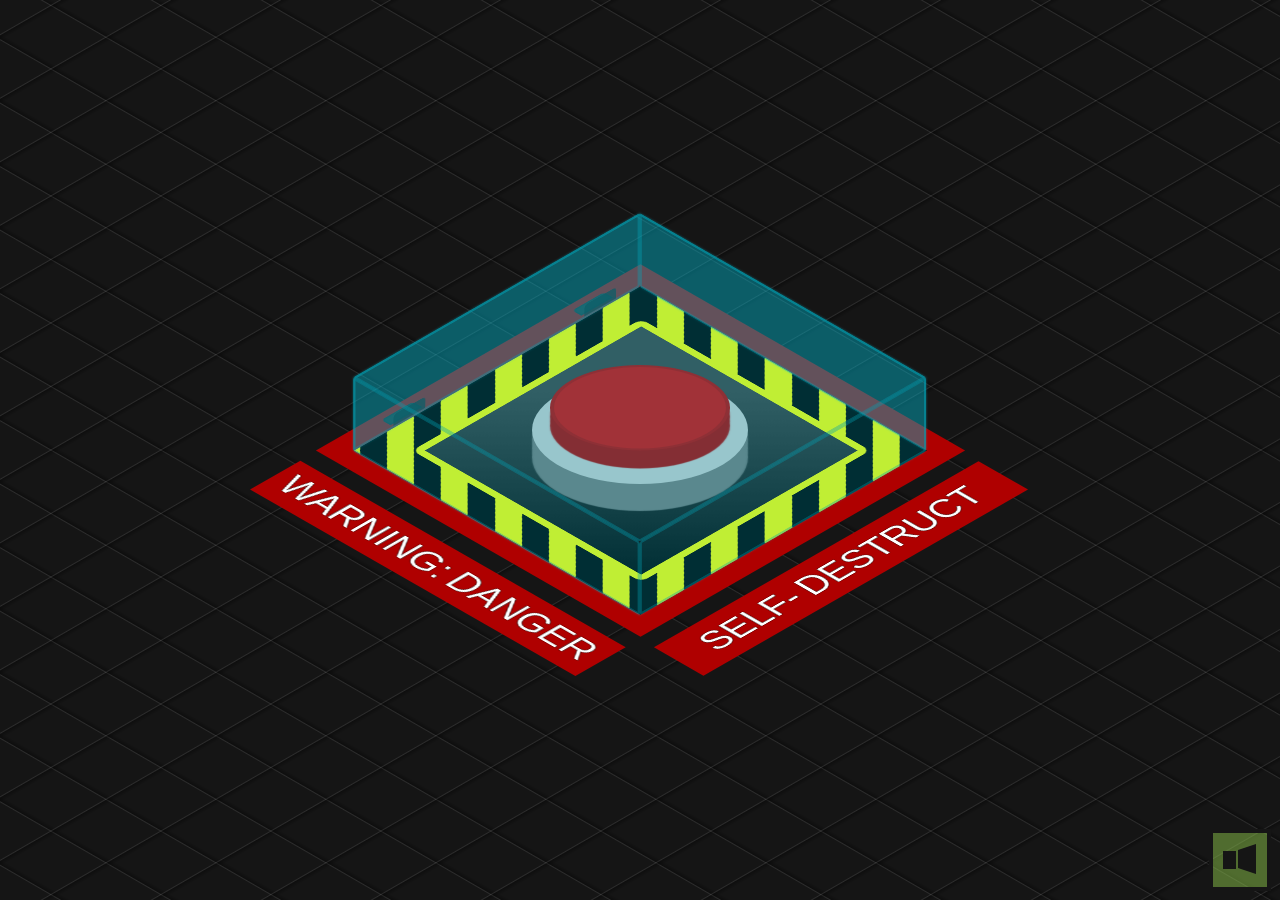
<file: index.html>
<!DOCTYPE html>
<html lang="vi">
<head>
    <meta charset="UTF-8">
    <meta http-equiv="X-UA-Compatible" content="IE=edge">
    <meta name="viewport" content="width=device-width, initial-scale=1.0">
    <title>My Love</title>
    <link rel="stylesheet" href="main.css">
    <link rel="shortcut icon" href="./icon.png" type="image/x-icon">
</head>
<body>
    <div class="grid"></div>

    <div class="warning"></div>

    <div class="base">
        <button id="activate">
            <span></span>
        </button>
    </div>

    <div class="box opened" id="cover">
        <div></div>
        <div></div>
        <div></div>
        <div></div>
        <div></div>
        <div></div>
        <span></span><span></span>
    </div>

    <div class="hinges"></div>

    <div class="text">
        SELF-&thinsp;DESTRUCT
    </div>
    
    <div id="panel2">
        <div id="msg">YOUR ANSWER IS FALSE</div>
        <span id="again">AGAIN PLEASE</span>
    </div>


    <div id="panel">
        <div id="msg">ANSWER NOW</div>
        <div id="time">9</div>
        <span id="abort"><a href="index2.html">YES</a></span>
        <span id="no">NO</span>
        <span id="detonate">Oc Cho</span>
    </div>

    <div id="turn-off"></div>
    <div id="closing"></div>

    <div id="restart"><button id="reload"></button></div>

    <div id="mute"></div>

    <audio id="alarm">
        <source src="https://josetxu.com/demos/sounds/self-destruct-alarm-count.mp3" type="audio/mpeg">
    </audio>
    
    <script src="main.js"></script>

</body>
</html>
</file>
<file: main.css>
@media all and (min-width: 320px) {
body {
	margin: 0;
	padding: 0;
	width: 100vw;
	height: 100vh;
	display: flex;
	justify-content: center;
	align-items: center;
	overflow: hidden;
	background-color: #151515;
}

}

.base {
	background: #cacaca;
	width: 20vmin;
	border-radius: 27vmin;
	box-shadow: 0 6vmin 0.15vmin 0vmin #777, 0 4vmin 0.15vmin 0vmin #777, 0 2vmin 0.15vmin 0vmin #777;
	padding: 0vmin 2vmin 2vmin 2vmin;
	z-index: 1;
	transform: rotateX(60deg) rotateZ(0deg);
	margin-top: -4.5vmin;
	height: 22vmin;
}

button#activate {
	background: #d60505;
	border: 0;
	width: 20vmin;
	height: 19vmin;
	border-radius: 100%;
	position: relative;
	cursor: pointer;
	outline: none;
	z-index: 2;
	box-shadow: 0 4vmin 0.15vmin 0vmin #af0000, 0 2vmin 0.15vmin 0vmin #af0000;
	top: -2.5vmin;
	border: 0.5vmin solid #af0000a1;
	transition: all 0.25s ease 0s;
}

button#activate:hover {
	box-shadow: 0 3vmin 0.15vmin 0vmin #af0000, 0 1vmin 0.15vmin 0vmin #af0000;
	top: -1.5vmin;
	transition: all 0.5s ease 0s;
}
button#activate:active, button#activate.pushed {
	box-shadow: 0 1vmin 0.15vmin 0vmin #af0000, 0 1vmin 0.15vmin 0vmin #af0000;
	top: 0.5vmin;
	transition: all 0.25s ease 0s;
}
button#activate.pushed {
	box-shadow: 0 0 20px 10px #ff3c3c, 0 0 100px 50px #ff2828;
	background: #ff0000;
	border-bottom: 3px solid #00000020;
}


.box {
	transform: rotateX(-35deg) rotateY(45deg) rotateZ(0deg) rotate3d(1, 0, 0, 90deg);
	transform-origin: center top;
	transform-style: preserve-3d;
	width: 45vmin;
	position: absolute;
	z-index: 5;
	margin-top: 27vmin;
	transition: transform 1s ease 0s;
	cursor: pointer;
	height: 45vmin;
	margin-left: -32vmin;
}

.box.opened {
  transform: rotateX(-35deg) rotateY(45deg) rotateZ(0deg) rotate3d(1, 0, 0, 180deg);
}

.box div {
	position: absolute;
	width: 45vmin;
	height: 45vmin;
	background: #00bcd47d;
	opacity: 0.5;
	border: 3px solid #00a4b9;
	border-radius: 3px;
	box-sizing: border-box;
	box-shadow: 0 0 3px 0 #00bcd48a;
}

.box > div:nth-child(1) {
	opacity: 0;
}
.box > div:nth-child(2) {
	transform: rotateX(90deg) translate3d(0px, 5vmin, 5vmin);
	height: 10vmin;
}
.box > div:nth-child(3) {
	transform: rotateX(0deg) translate3d(0, 0, 10vmin);
}
.box > div:nth-child(4) {
	transform: rotateX(270deg) translate3d(0px, -5vmin, 40vmin);
	height: 10vmin;
}
.box > div:nth-child(5) {
	transform: rotateY(90deg) translate3d(-5vmin, 0, 40vmin);
	width: 10vmin;
}
.box > div:nth-child(6) {
	transform: rotateY(-90deg) translate3d(5vmin, 0vmin, 5vmin);
	width: 10vmin;
}




.grid {
	background:repeating-linear-gradient(150deg, rgba(255,255,255,0) 0, rgba(255,255,255,0) 49px, rgb(255 255 255 / 10%) 50px ,rgb(0 0 0 / 30%) 51px , rgba(255,255,255,0) 55px ), repeating-linear-gradient(30deg, rgba(255,255,255,0) 0, rgba(255,255,255,0) 49px, rgb(255 255 255 / 10%) 50px ,rgb(0 0 0 / 30%) 51px , rgba(255,255,255,0) 55px );
	position: fixed;
	width: 200vw;
	height: 150vh;
}


.warning {
	position: absolute;
	z-index: 0;
	width: 45vmin;
	height: 45vmin;
	background: repeating-linear-gradient(-45deg, black, black 3vmin, yellow 3vmin, yellow 6vmin);
	transform: rotateX(-35deg) rotateY(45deg) rotateZ(0deg) rotate3d(1, 0, 0, 90deg);
	box-shadow: 0 0 0 3vmin #af0000;
}

.warning:before {
	content: "";
	width: 80%;
	height: 80%;
	background: linear-gradient(45deg, #000000 0%, #414141 74%);
	float: left;
	margin-top: 10%;
	margin-left: 10%;
	border: 1vmin solid yellow;
	border-radius: 1vmin;
	box-sizing: border-box;
}

.warning:after {
	content: "WARNING:\2009 DANGER";
	color: white;
	transform: rotate(90deg);
	float: left;
	background: #af0000;
	position: absolute;
	bottom: 18.5vmin;
	left: -35vmin;
	font-size: 5vmin;
	font-family: Arial, Helvetica, serif;
	width: 49vmin;
	text-align: center;
	padding: 1vmin;
	text-shadow: 0 0 1px #000, 0 0 1px #000, 0 0 1px #000;
}





.hinges {
  position: absolute;
	z-index: 3;
	transform: rotateX(-35deg) rotateY(45deg) rotateZ(0deg) rotate3d(1, 0, 0, 90deg);
}


.hinges:before, .hinges:after {
	content: "";
	background: #2b2b2b;
	width: 5vmin;
	height: 1.5vmin;
	position: absolute;
	margin-top: -24.5vmin;
	z-index: 5;
	border: 2px solid #00000010;
	border-radius: 5px 5px 0 0;
	box-sizing: border-box;
	margin-left: -16.25vmin;
}
.hinges:after {
  margin-left: 13.75vmin;
  margin-top: -24.5vmin;
}


.box > span:before, .box > span:after {
	content: "";
	width: 5vmin;
	height: 1.5vmin;
	background: #103e4480;
	position: absolute;
	margin-left: 6vmin;
	border-radius: 0 0 5px 5px;
}
.box > span:after  {
  margin-left: 36vmin;
}

.box > span {
  transform: rotateX(89deg) translate(0.3vmin, 0.3vmin);
  position: absolute;
}





.text {
	position: absolute;
	margin-top: 55vmin;
	color: white;
	font-family: Arial, Helvetica, serif;
	font-size: 5vmin;
	text-shadow: 0 0 1px #000, 0 0 1px #000, 0 0 1px #000;
	perspective-origin: left;
	background: #af0000;
	padding: 1vmin;
	transform: rotateX(-35deg) rotateY(45deg) rotateZ(0deg) rotate3d(1, 0, 0, 90deg) translate(33.5vmin, -2vmin);
	text-align: center;
	width: 49vmin;
	
}

div#panel:before {
	content: "DO YOU LOVE ME";
	top: 3vmin;
	position: relative;
	font-size: 8vmin;
	width: 100vw;
	left: 0;
	z-index: 6;
	text-shadow: 0 0 1px #fff, 0 0 3px #fff;
	border-bottom: 1vmin dotted #fff;
}

#panel {
	position: absolute;
	background: #ff0000d0;
	color: #ffffff;
	font-family: Arial, Helvetica, serif;
	width: 90vmin;
	box-sizing: border-box;
	font-size: 3.25vmin;
	padding: 1vmin 2vmin;
	height: 60vmin;
	box-shadow: 0 0 0 100vmin #ff000060, 0 0 0 5vmin #ff000060;
	z-index: 5;
	display: none;
	text-align: center;
	text-shadow: 0 0 1px #fff, 0 0 3px #fff, 0 0 5px #fff;
	animation: warning-ligth 1s 0s infinite;
}

#panel.show {
	display: block !important;
}

#panel2 {
    position: absolute;
	background: #ff0000d0;
	color: #ffffff;
	font-family: Arial, Helvetica, serif;
	width: 90vmin;
	box-sizing: border-box;
	font-size: 3.25vmin;
	padding: 1vmin 2vmin;
	height: 60vmin;
	box-shadow: 0 0 0 100vmin #ff000060, 0 0 0 5vmin #ff000060;
	z-index: 5;
	display: none;
	text-align: center;
	text-shadow: 0 0 1px #fff, 0 0 3px #fff, 0 0 5px #fff;
	animation: warning-ligth 1s 0s infinite;
}

#panel2.show {
    display: block !important;
}

div#panel2::before {
    content: "WARNING";
	top: 3vmin;
	position: relative;
	font-size: 10vmin;
	width: 100vw;
	left: 0;
}

#msg {
	margin-top: 5vmin;
	text-shadow: 0 0 2px #fff;
    font-size: 50px;
}

#time {
	font-size: 10vmin;
	background: #00000080;
	max-width: 35vmin;
	margin: 6vmin auto 5vmin !important;
	position: relative;
	border-radius: 0.25vmin;
	text-shadow: 0 0 3px #000, 0 0 2px #000, 0 0 3px #000, 0 0 4px #000, 0 0 5px #000;
	padding: 1vmin 0;
}

#time:before {
	content: "00:0";
}

#abort {
	background: #ffffffb8;
	color: #d30303;
	cursor: pointer;
	padding: 1vmin 2.75vmin;
	font-size: 6vmin;
	border-radius: 0.25vmin;
	font-weight: bold;
	animation: highlight 1s 0s infinite;
}

#abort:hover {
  background: #ffffff;
	box-shadow: 0 0 15px 5px #fff;
}

#no {
    background: #ffffffb8;
	color: #d30303;
	cursor: pointer;
	padding: 1vmin 2.75vmin;
	font-size: 6vmin;
	border-radius: 0.25vmin;
	font-weight: bold;
	animation: highlight 1s 0s infinite;
}

#no:hover {
    background: #ffffff;
	box-shadow: 0 0 15px 5px #fff;
}

#again {
    background: #ffffffb8;
	color: #d30303;
	cursor: pointer;
	padding: 1vmin 2.75vmin;
	font-size: 6vmin;
	border-radius: 0.25vmin;
	font-weight: bold;
	animation: highlight 1s 0s infinite;
    position: absolute;
    top: 70%;
    right: 22%;
}

#again:hover {
    background: #ffffff;
	box-shadow: 0 0 15px 5px #fff;
}


@keyframes highlight {
	50% { box-shadow: 0 0 15px 5px #fff;}
}








div#turn-off {
	position: fixed;
	background: #ffffff80;
	left: 0;
	width: 100vw;
	height: 0vh;
	z-index: 7;
}

div#turn-off:before, div#turn-off:after {
	content: "";
	position: fixed;
	left: 0;
	top: 0;
	height: 0vh;
	background: #000;
	width: 100vw;
	transition: height 0.5s ease 0s;
}
div#turn-off:after {
	top: inherit;
	bottom: 0;
}


div#turn-off.close {
	height: 100vh;
}

div#turn-off.close:before, div#turn-off.close:after {
	transition: height 0.1s ease 0.1s;
	height: 49.75vh;
}




#time.crono {
	background: #ffffffba;
	transition: background 0.5s ease 0s;
	color: #ff0000;
	text-shadow: 0 0 1px #ffffff, 0 0 2px #ffffff, 0 0 2px #ffffff;
}
#detonate {
	display: none;
	color: #fff;
	z-index: 5;
	font-size: 8vmin;
	font-family: Arial, Helvetica, serif;
	text-shadow: 0 0 1px #fff, 0 0 2px #fff, 0 0 3px #fff;
}	
#detonate.show {
	display: block;
	animation: blink 0.25s 0s infinite;
}	

#abort.hide {
	display: none;
}

#no.hide {
    display: none;
}

#again.hide {
    display: none;
}


@keyframes blink {
	50% { opacity: 0;}
}








#closing {
	width: 100vw;
	height: 100vh;
	left: 0;
	position: absolute;
}

div#closing:before, div#closing:after {
	content: "";
	width: 50vw;
	height: 1.5vh;
	left: -50vw;
	top: 49vh;
	position: absolute;
	background: #000000;
	z-index: 7;
	transition: left 0.2s ease 0s;
}

div#closing:after {
	right: -50vw;
	transition: right 0.2s ease 0s;
	left: initial;
}


div#closing.close:before {
	left: 0;
	transition: left 0.2s ease 0.2s;
}


div#closing.close:after {
	right: 0;
	transition: right 0.2s ease 0.2s;
}



#restart {
	position: absolute;
	z-index: 8;
	display: none;
}
#reload {
	position: absolute;
	z-index: 8;
	width: 10vmin;
	height: 10vmin;
	border-radius: 100%;
	border: 0;
	margin-top: -5vmin;
	margin-left: -2.5vmin;
	opacity: 0;
	cursor: pointer;
	transform: rotate(0deg);
	transition: transform 0.5s ease 0s;
	outline: none;
}
#reload:hover {
	background: #ef0000;
	transform: rotate(360deg);
	transition: transform 0.5s ease 0s;
}
#restart.show { 
	display: block; 
}

#restart.show #reload {  
	animation: refresh 3.5s 0s 1; 
	opacity:1;
}


@keyframes refresh {
		0% { opacity: 0; }
	 50% { opacity: 0; }
	100% { opacity: 1; }
}


button#reload:before {
	content: "";
	width: 6vmin;
	height: 6vmin;
	position: absolute;
	left: 2vmin;
	top: 2vmin;
	border-radius: 100%;
	border: 1vmin solid #000;
	box-sizing: border-box;
	border-bottom-color: transparent;
}

button#reload:after {
	content: "";
	border: 1.25vmin solid transparent;
	border-top: 2vmin solid black;
	position: absolute;
	transform: rotate(40deg) translate(0.5vmin, 1.25vmin);
}





@keyframes warning-ligth {
	 0% { box-shadow: 0 0 0 100vmin #ff000060, 0 0 0 5vmin #ff000060; }
	50% { box-shadow: 0 0 0 100vmin #ff000020, 0 0 0 5vmin #ff000020; }
}



#mute {
    position: absolute;
    bottom: 1vmin;
    right: 1vmin;
    background: #8bc34a80;
    width: 6vmin;
    height: 6vmin;
    cursor: pointer;
    border: 0.5vmin solid #151515;
}
#mute.muted {
    background: #ff000080;
}

#mute:before {
    content: "";
    border: 0.75vmin solid transparent;
    height: 2vmin;
    border-right: 2vmin solid #151515;
    position: absolute;
    border-left-width: 0;
    top: 1.25vmin;
    right: 1.25vmin;
}
#mute:after {
    content: "";
    border: 0vmin solid transparent;
    height: 2vmin;
    border-right: 1.5vmin solid #151515;
    position: absolute;
    top: 2vmin;
    right: 3.5vmin;
}


#abort a {
    text-decoration: none;
    color: #d30303;
}
</file>
